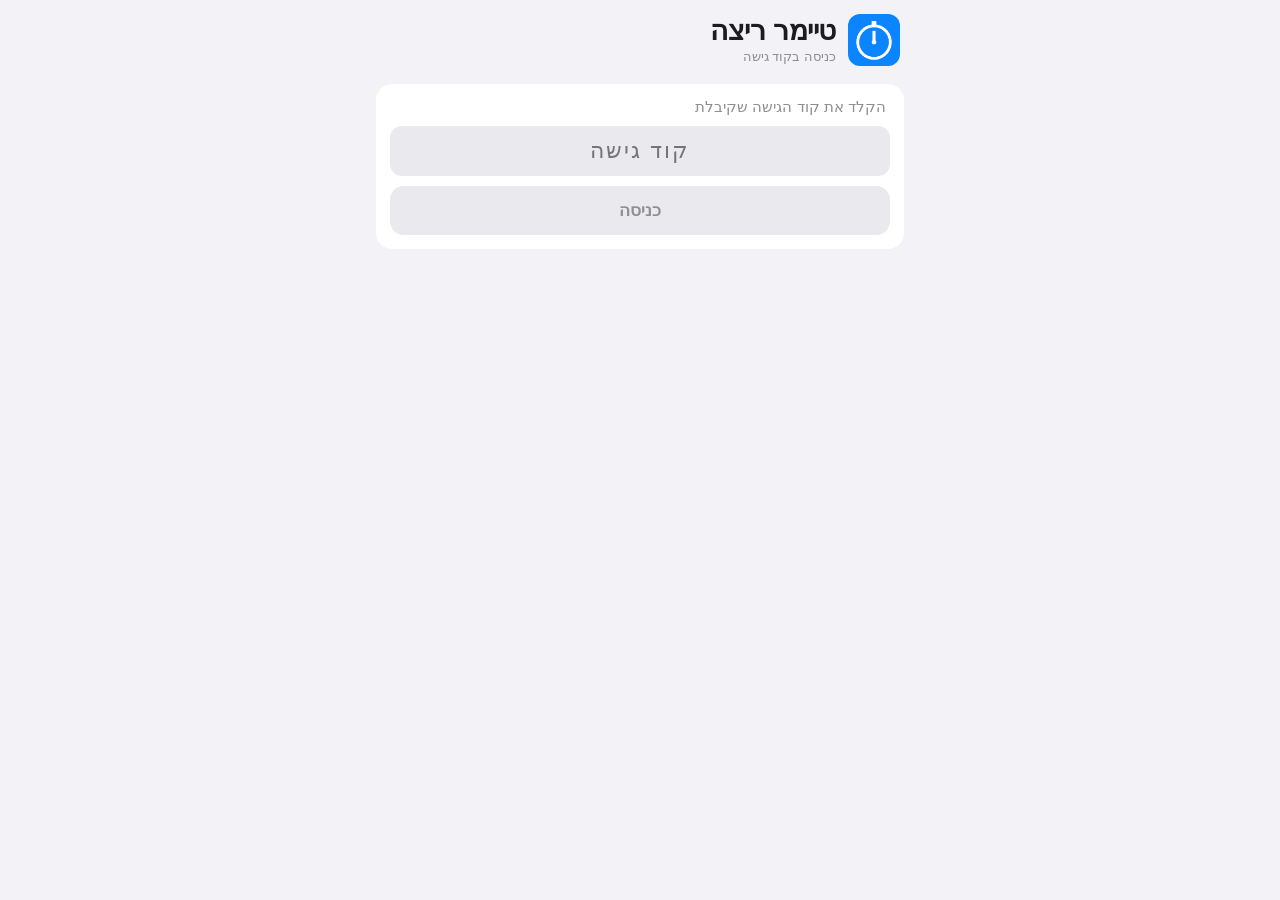
<file: index.html>
<!DOCTYPE html>
<html lang="he" dir="rtl">
<head>
<meta charset="utf-8">
<meta name="viewport" content="width=device-width, initial-scale=1, maximum-scale=1, user-scalable=no, viewport-fit=cover">
<meta name="theme-color" content="#f2f2f7" media="(prefers-color-scheme: light)">
<meta name="theme-color" content="#000000" media="(prefers-color-scheme: dark)">
<meta name="apple-mobile-web-app-capable" content="yes">
<meta name="mobile-web-app-capable" content="yes">
<meta name="apple-mobile-web-app-status-bar-style" content="default">
<meta name="apple-mobile-web-app-title" content="טיימר">
<meta name="robots" content="noindex, nofollow">
<link rel="manifest" href="manifest.webmanifest">
<link rel="apple-touch-icon" href="icons/apple-touch-icon.png">
<link rel="icon" href="icons/icon-192.png">
<title>טיימר ריצה</title>
<style>
  :root{--bg:#f2f2f7;--card:#fff;--line:#e5e5ea;--tx:#1c1c1e;--sec:#8e8e93;--fill:#e9e9ee;--blue:#007aff;--green:#34c759;--red:#ff3b30;--warn:#b25000;--warnBg:#fff4e0}
  @media (prefers-color-scheme:dark){:root{--bg:#000;--card:#1c1c1e;--line:#38383a;--tx:#fff;--sec:#98989f;--fill:#2c2c2e;--blue:#0a84ff;--green:#30d158;--red:#ff453a;--warn:#ffb340;--warnBg:#2e2412}}
  *{box-sizing:border-box;-webkit-tap-highlight-color:transparent}
  body{margin:0;background:var(--bg);color:var(--tx);font-family:-apple-system,BlinkMacSystemFont,"SF Pro Text","Segoe UI",Arial,sans-serif;font-size:17px;touch-action:manipulation}
  #app{max-width:560px;margin:0 auto;padding:10px 16px 40px;padding-top:calc(10px + env(safe-area-inset-top));padding-bottom:calc(40px + env(safe-area-inset-bottom))}
  .top{display:flex;align-items:center;gap:12px;margin:4px 4px 18px}
  .logo{width:52px;height:52px;flex:none}
  .logo img{width:100%;height:100%;object-fit:contain;display:block;border-radius:12px}
  .top h1{font-size:28px;font-weight:700;letter-spacing:-0.4px;margin:0;line-height:1.1}
  .top .sub{font-size:13px;color:var(--sec);margin-top:2px}
  .sh{font-size:13px;color:var(--sec);margin:0 16px 6px}
  .card{background:var(--card);border-radius:16px;margin-bottom:18px;overflow:hidden}
  .bat{display:flex;align-items:center;width:100%;border:0;background:none;font:inherit;color:var(--tx);text-align:start;padding:15px 16px;border-bottom:.5px solid var(--line)}
  .bat:last-child{border-bottom:0}
  .bat b{font-weight:600}
  .bat .chk{margin-inline-start:auto;color:var(--blue);font-weight:700;visibility:hidden}
  .bat.on .chk{visibility:visible}
  #login{padding:14px}
  #login p{margin:0 4px 10px;font-size:15px;color:var(--sec)}
  #login p.bad{color:var(--red)}
  #codeIn{font:inherit;color:var(--tx);border:0;outline:none;background:var(--fill);border-radius:12px;padding:12px 14px;width:100%;text-align:center;font-size:22px;letter-spacing:2px}
  button.wide{display:block;width:100%;border:0;border-radius:14px;font:inherit;font-size:17px;font-weight:600;padding:14px;color:#fff;background:var(--blue);margin-top:10px}
  button.wide:disabled{background:var(--fill);color:var(--sec)}
  .go{display:flex;gap:12px;margin-bottom:18px}
  .go a{flex:1;display:flex;flex-direction:column;align-items:center;justify-content:center;gap:4px;min-height:130px;border-radius:22px;text-decoration:none;color:#fff;font-weight:700;font-size:22px}
  .go a small{font-size:14px;font-weight:500;opacity:.9}
  #timerLink{background:var(--green)}
  #namesLink{background:var(--blue)}
  #stationsLink{background:var(--warn);min-height:72px;flex-direction:row;gap:10px;margin-bottom:18px}
  #stationsLink small{font-size:15px}
  #logout{display:block;margin:0 auto 18px;border:0;background:none;color:var(--sec);font:inherit;font-size:14px}
  #install{background:var(--warnBg);color:var(--warn);padding:12px 14px;font-size:15px;line-height:1.4}
  #install button{border:0;border-radius:999px;background:var(--card);color:var(--warn);font:inherit;font-size:15px;font-weight:600;padding:6px 14px;margin-top:8px}
  .hidden{display:none !important}
</style>
<script src="app.js"></script>
</head>
<body>
<div id="app">
  <div class="top">
    <div class="logo"><img data-logo alt=""></div>
    <div>
      <h1 id="title">טיימר ריצה</h1>
      <div class="sub" id="sub">כניסה בקוד גישה</div>
    </div>
  </div>

  <div class="card hidden" id="install"></div>

  <div class="card hidden" id="login">
    <p id="loginMsg">הקלד את קוד הגישה שקיבלת</p>
    <input id="codeIn" type="password" inputmode="text" autocomplete="off" autocapitalize="off" placeholder="קוד גישה" dir="ltr">
    <button class="wide" id="loginBtn" disabled>כניסה</button>
  </div>

  <div id="pickWrap" class="hidden">
    <div class="sh" id="pickTitle"></div>
    <div class="card" id="bats"></div>
  </div>

  <div id="goWrap" class="hidden">
    <div class="go">
      <a id="timerLink" href="timer.html">טיימר<small>זינוקים וסיומים</small></a>
      <a id="namesLink" href="names.html">רישום שמות<small>ותוצאות</small></a>
    </div>
    <div class="go"><a id="stationsLink" href="names.html#station">תחנות<small>הזנת תוצאות לפי תחנה</small></a></div>
    <button id="logout">יציאה (כניסה בקוד אחר)</button>
  </div>
</div>
<script>
  var $ = function (id) { return document.getElementById(id); };
  var params = new URLSearchParams(location.search);
  var MSG = {
    bad_code: 'הקוד לא נכון, או שהוחלף. הקלד את הקוד העדכני.',
    no_code: 'הגישה סגורה כרגע.',
    bad_battalion: 'הבחירה כבר לא קיימת. היכנס מחדש.',
    locked: 'יותר מדי ניסיונות. נסה שוב בעוד 10 דקות.'
  };

  // אחרי כניסה: רשימת הקבוצות מהשרת, ואחרי בחירה כפתורי טיימר / רישום
  function showPick() {
    var s = APP.session, cur = null;
    $('title').textContent = s.title || 'טיימר ריצה';
    $('sub').textContent = 'בוחרים, ואז טיימר או רישום שמות';
    if (s.logo) document.querySelector('img[data-logo]').src = s.logo;
    var html = '';
    (s.battalions || []).forEach(function (x) {
      if (x.b === s.b) cur = x;
      html += '<button class="bat' + (x.b === s.b ? ' on' : '') + '" data-b="' + x.b + '"><b>' + esc(x.labels && x.labels.unit || x.name) + '</b><span class="chk">✓</span></button>';
    });
    $('bats').innerHTML = html;
    $('pickTitle').textContent = cur ? '' : 'בחר:';
    $('login').classList.add('hidden');
    $('pickWrap').classList.remove('hidden');
    $('goWrap').classList.toggle('hidden', !cur);
  }
  function esc(t) { return String(t).replace(/&/g, '&amp;').replace(/</g, '&lt;').replace(/"/g, '&quot;'); }
  function showLogin(reason) {
    $('title').textContent = 'טיימר ריצה'; $('sub').textContent = 'כניסה בקוד גישה';
    document.querySelector('img[data-logo]').src = 'icons/icon-192.png';
    $('goWrap').classList.add('hidden'); $('pickWrap').classList.add('hidden'); $('login').classList.remove('hidden');
    $('loginMsg').textContent = MSG[reason] || 'הקלד את קוד הגישה שקיבלת';
    $('loginMsg').className = MSG[reason] ? 'bad' : '';
    $('codeIn').value = ''; $('loginBtn').disabled = true;
  }

  function login() {
    var code = $('codeIn').value.trim(); if (!code) return;
    $('loginBtn').disabled = true; $('loginBtn').textContent = 'בודק...';
    APP.login(code).then(function () {
      $('loginBtn').textContent = 'כניסה';
      history.replaceState(null, '', './'); showPick();
    }, function (e) {
      $('loginBtn').textContent = 'כניסה'; $('loginBtn').disabled = false;
      if (e.denied) showLogin(e.message);
      else { $('loginMsg').textContent = 'אין חיבור לשרת. בכניסה הראשונה צריך קליטה.'; $('loginMsg').className = 'bad'; }
    });
  }

  $('codeIn').addEventListener('input', function () { $('loginBtn').disabled = !$('codeIn').value.trim(); });
  $('codeIn').addEventListener('keydown', function (e) { if (e.key === 'Enter') login(); });
  $('loginBtn').addEventListener('click', login);
  $('bats').addEventListener('click', function (e) {
    var b = e.target.closest('button'); if (!b) return;
    APP.choose(b.getAttribute('data-b')); showPick();
  });
  $('logout').addEventListener('click', function () {
    if (!confirm('לצאת במכשיר הזה? בכניסה הבאה צריך קוד גישה.')) return;
    APP.logout(); showLogin('');
  });

  // הסבר התקנה: באייפון דרך "שיתוף", באנדרואיד כפתור התקנה
  var standalone = window.matchMedia('(display-mode: standalone)').matches || navigator.standalone;
  if (!standalone && /iphone|ipad|ipod/i.test(navigator.userAgent)) {
    $('install').innerHTML = 'להתקנה כאפליקציה: לוחצים על <b>שיתוף</b> (הריבוע עם החץ) ואז <b>הוספה למסך הבית</b>.';
    $('install').classList.remove('hidden');
  }
  window.addEventListener('beforeinstallprompt', function (e) {
    e.preventDefault();
    $('install').innerHTML = 'אפשר להתקין כאפליקציה בטלפון.<br><button id="installBtn">התקנה</button>';
    $('install').classList.remove('hidden');
    $('installBtn').addEventListener('click', function () {
      e.prompt(); e.userChoice.then(function () { $('install').classList.add('hidden'); });
    });
  });

  // מי שכבר נכנס ממשיך ישר (גם בלי קליטה). ברקע מתעדכנת רשימת הקבוצות, ואם הקוד הוחלף חוזרים לכניסה.
  if (APP.session && !params.get('login')) {
    showPick();
    APP.login(APP.session.code).then(showPick, function (e) {
      if (e.denied && e.message !== 'locked') { APP.logout(); showLogin(e.message); }
    });
  }
  else { if (params.get('login')) APP.logout(); showLogin(params.get('login')); }
</script>
</body>
</html>
</file>
<file: app.css>
/* תוספות לאפליקציה (מסך מלא באייפון ובאנדרואיד) מעל העיצוב של הדפים */
html{-webkit-text-size-adjust:100%}
#app{padding-top:calc(10px + env(safe-area-inset-top)) !important;padding-left:calc(16px + env(safe-area-inset-left)) !important;padding-right:calc(16px + env(safe-area-inset-right)) !important}
body.timer #app{padding-bottom:calc(14px + env(safe-area-inset-bottom)) !important}
body.names #app{padding-bottom:calc(40px + env(safe-area-inset-bottom)) !important}
#toast{top:calc(14px + env(safe-area-inset-top)) !important}
</file>
